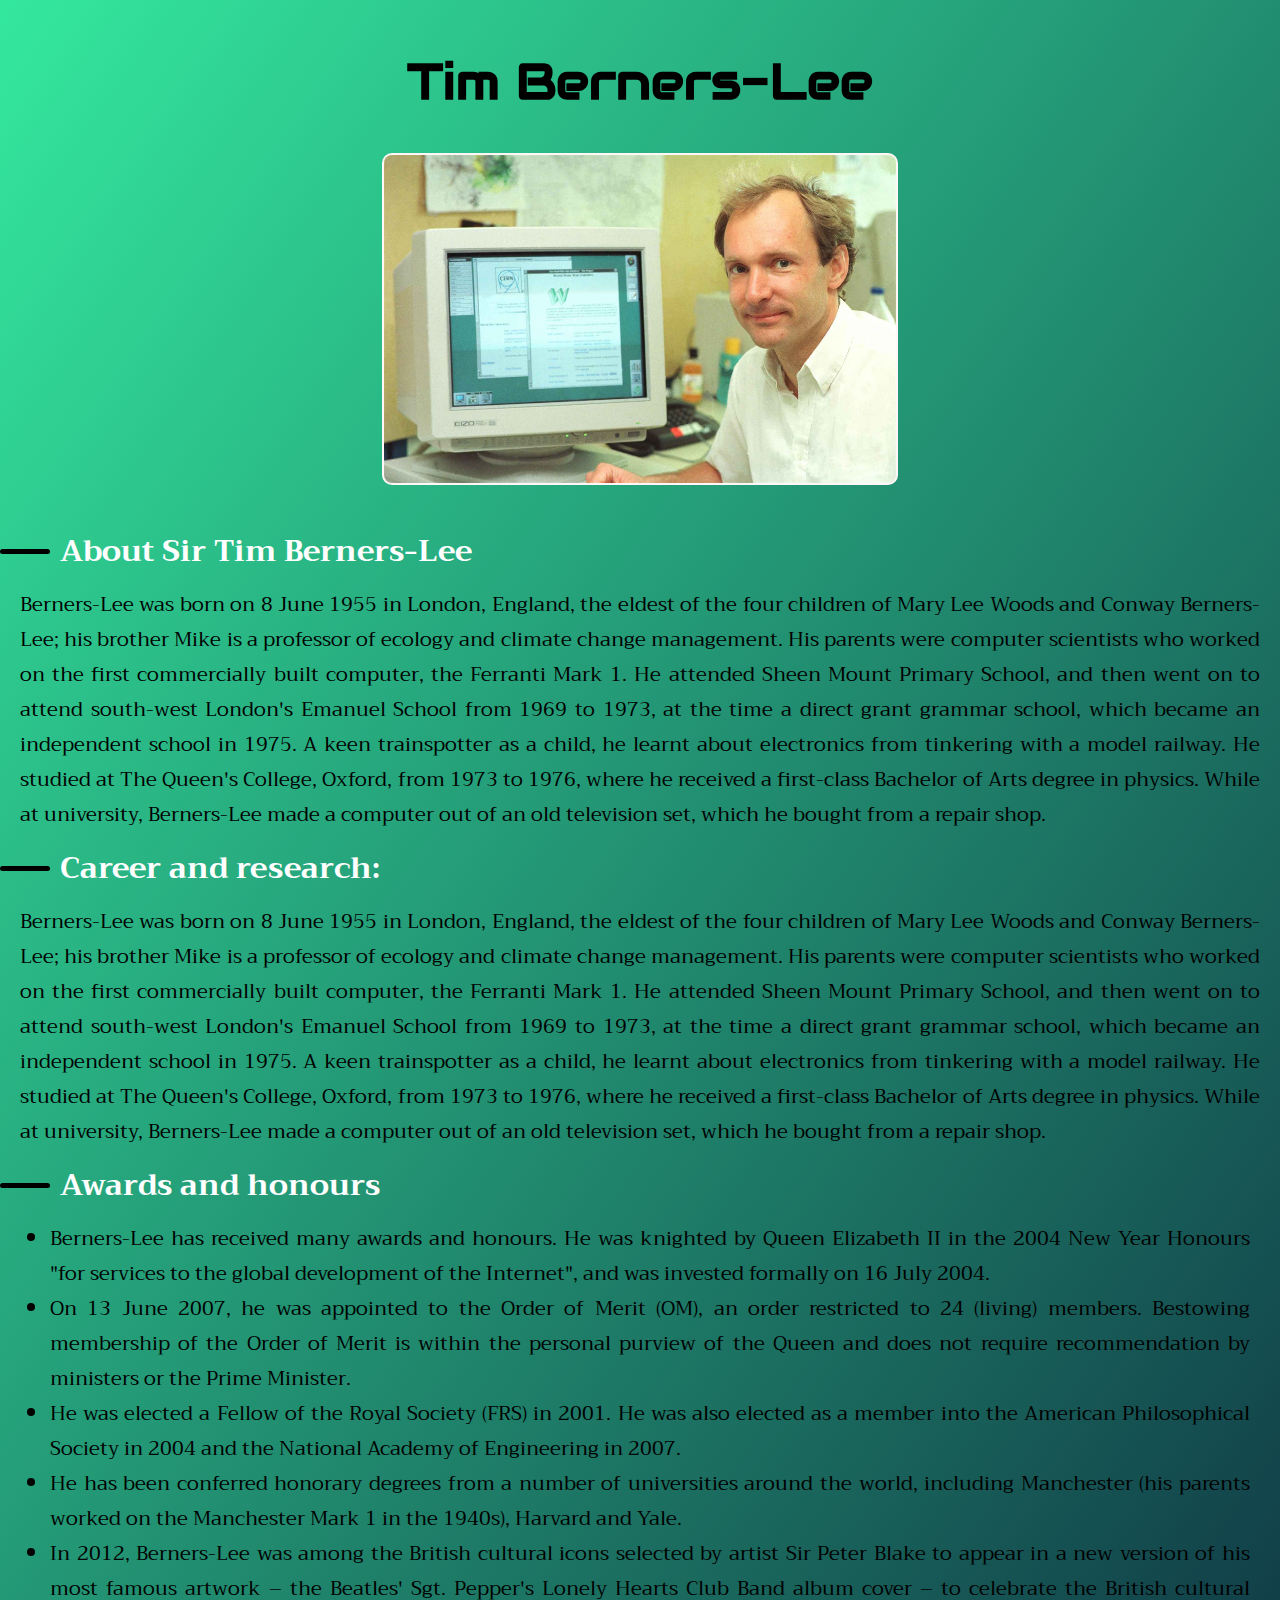
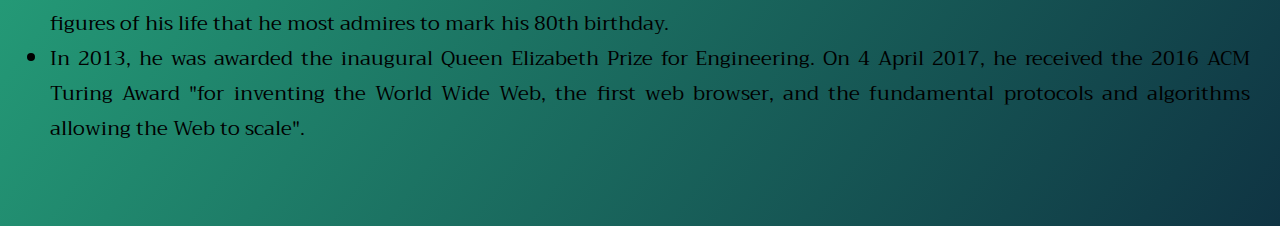
<file: index.html>
<!DOCTYPE html>
<html>
<head>
<link rel="stylesheet" href="style.css">
<link rel="stylesheet" href="https://fonts.googleapis.com/css?family=Audiowide|Sofia|Trirong">
    <title>A-tribute-page</title>
</head>
<body>
    <div class="container">
        <h1 class="name">Tim Berners-Lee</h1>
   <img class="image" src="./berners-lee.jpg" alt="some image">

    <div>
        <div class="about-heading">
        <div class="line"></div>
        <h5 class="about-title">About Sir Tim Berners-Lee</h5>
    </div>
   <p class="about">
    Berners-Lee was born on 8 June 1955 in London, England, the eldest of the four children of Mary Lee Woods and Conway Berners-Lee; his brother Mike is a professor of ecology and climate change management. His parents were computer scientists who worked on the first commercially built computer, the Ferranti Mark 1. He attended Sheen Mount Primary School, and then went on to attend south-west London's Emanuel School from 1969 to 1973, at the time a direct grant grammar school, which became an independent school in 1975. A keen trainspotter as a child, he learnt about electronics from tinkering with a model railway. He studied at The Queen's College, Oxford, from 1973 to 1976, where he received a first-class Bachelor of Arts degree in physics. While at university, Berners-Lee made a computer out of an old television set, which he bought from a repair shop. 
   </p>
</div>





<div>
    <div class="about-heading">
    <div class="line"></div>
    <h5 class="about-title">Career and research:</h5>
</div>
<p class="about">
Berners-Lee was born on 8 June 1955 in London, England, the eldest of the four children of Mary Lee Woods and Conway Berners-Lee; his brother Mike is a professor of ecology and climate change management. His parents were computer scientists who worked on the first commercially built computer, the Ferranti Mark 1. He attended Sheen Mount Primary School, and then went on to attend south-west London's Emanuel School from 1969 to 1973, at the time a direct grant grammar school, which became an independent school in 1975. A keen trainspotter as a child, he learnt about electronics from tinkering with a model railway. He studied at The Queen's College, Oxford, from 1973 to 1976, where he received a first-class Bachelor of Arts degree in physics. While at university, Berners-Lee made a computer out of an old television set, which he bought from a repair shop. 
</p>
</div>
<div>
    <div class="about-heading">
    <div class="line"></div>
    <h5 class="about-title">Awards and honours</h5>
 
</div>
<ul class="about ul">
<li>Berners-Lee has received many awards and honours. He was knighted by Queen Elizabeth II in the 2004 New Year Honours "for services to the global development of the Internet", and was invested formally on 16 July 2004. </li>
<li>On 13 June 2007, he was appointed to the Order of Merit (OM), an order restricted to 24 (living) members. Bestowing membership of the Order of Merit is within the personal purview of the Queen and does not require recommendation by ministers or the Prime Minister. </li>
<li>He was elected a Fellow of the Royal Society (FRS) in 2001. He was also elected as a member into the American Philosophical Society in 2004 and the National Academy of Engineering in 2007. </li>
<li>He has been conferred honorary degrees from a number of universities around the world, including Manchester (his parents worked on the Manchester Mark 1 in the 1940s), Harvard and Yale.

</li>
<li>In 2012, Berners-Lee was among the British cultural icons selected by artist Sir Peter Blake to appear in a new version of his most famous artwork – the Beatles' Sgt. Pepper's Lonely Hearts Club Band album cover – to celebrate the British cultural figures of his life that he most admires to mark his 80th birthday. </li>
<li>In 2013, he was awarded the inaugural Queen Elizabeth Prize for Engineering. On 4 April 2017, he received the 2016 ACM Turing Award "for inventing the World Wide Web, the first web browser, and the fundamental protocols and algorithms allowing the Web to scale". </li>
</ul>

</div>

</div>
</body>
</html>
</file>
<file: style.css>
*{
    padding: 0;
    margin: 0;
 
}
html{
    background-repeat:no-repeat;
    font-family: "Trirong", serif;
    background-image: linear-gradient(to bottom right, #34e89e, #0f3443);

    padding-bottom: 80px;
  }


.container{
height: auto;
    display: flex;
    flex-direction: column;
    align-items: center;
    padding-top: 50px;
    
}
.image{
    background-color: rgb(255, 247, 247);
    padding: 2px;
    width: 40%;
    height: auto;
    margin: 30px;
    border-radius: 10px;
 
}
.name{
    font-size: 50px;
    padding-bottom: 10px;
    font-family: "Audiowide", sans-serif;
}
.about{
padding-left: 20px;
padding-right: 20px;
font-size: 20px;
text-align:justify;
}
.about-heading{
    display: flex;
    align-items: center;
}
.about-title{
    font-size: 30px;
    padding: 10px;
    color:white;
}
.line{
    background-color: black;
    height: 5px;
    width: 50px;
    border-radius: 10px;
}
.ul{
    
padding-left: 50px;
padding-right: 30px;
}
</file>
